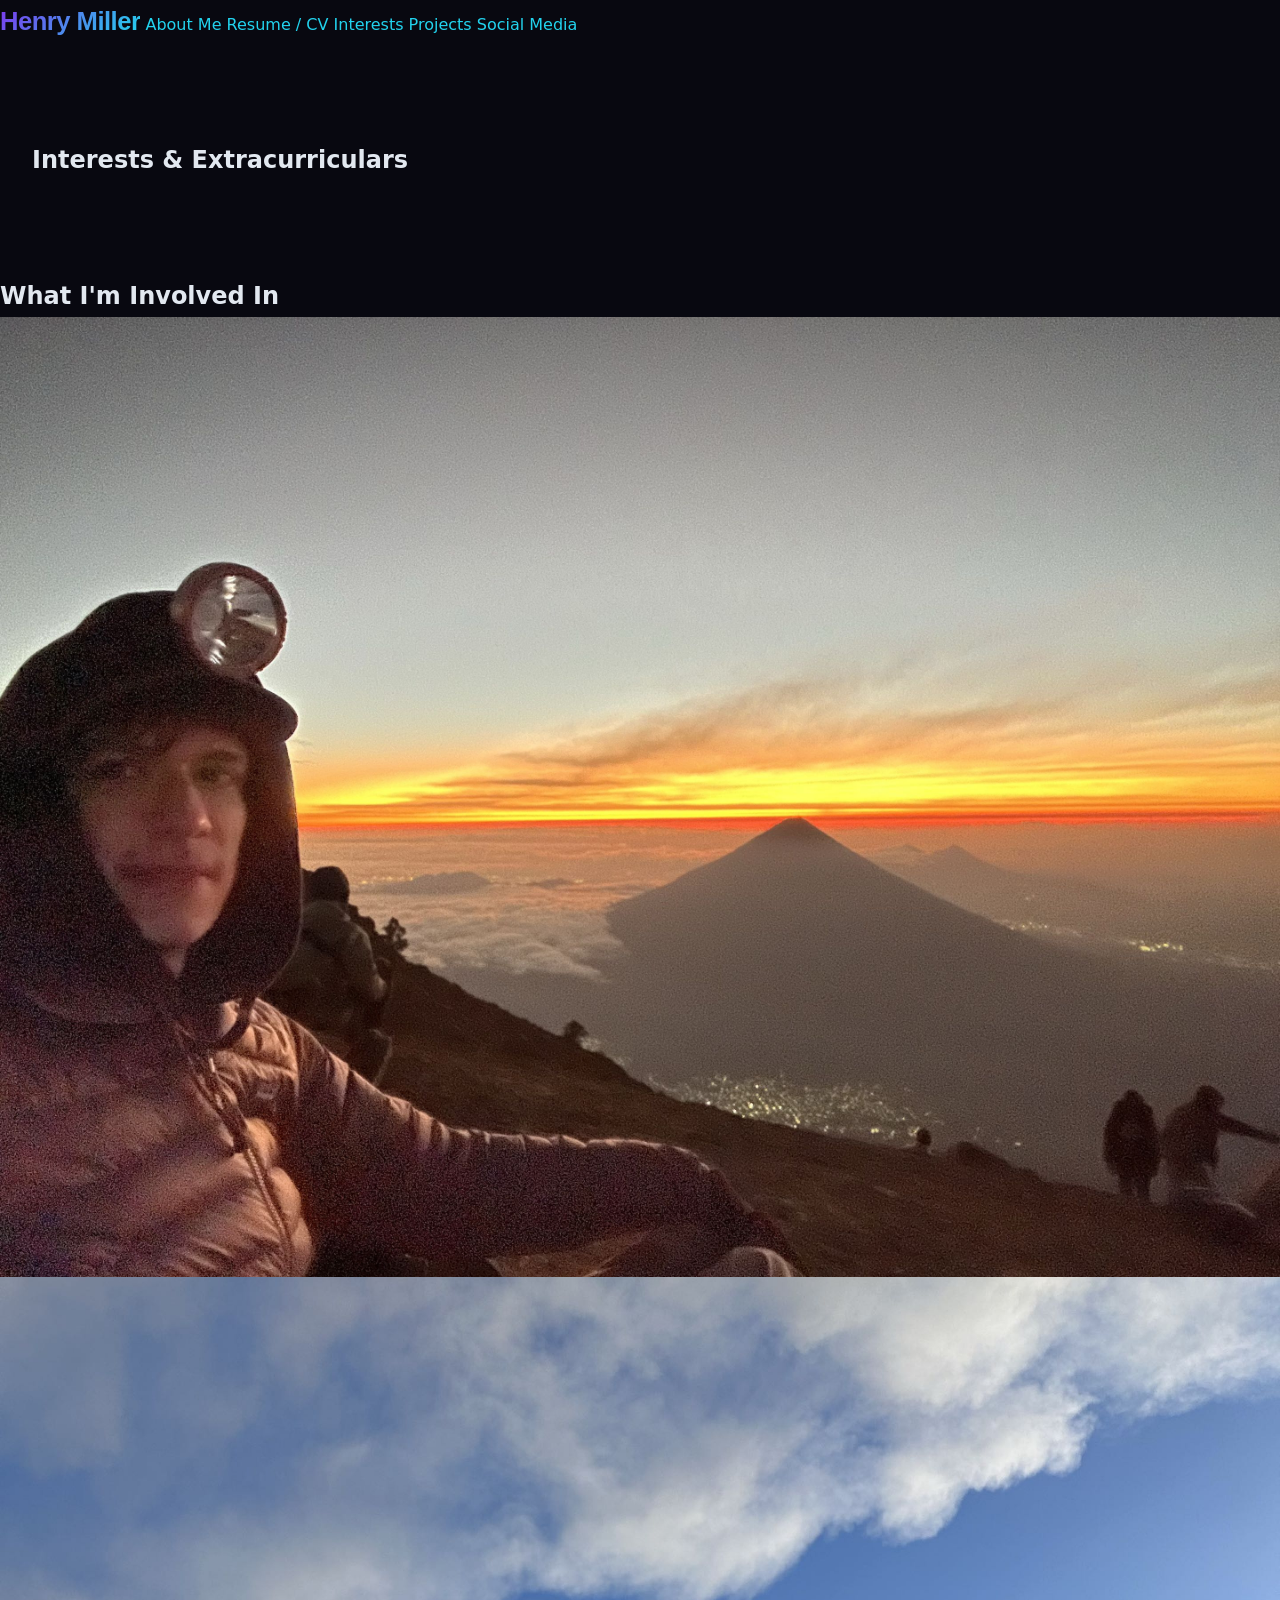
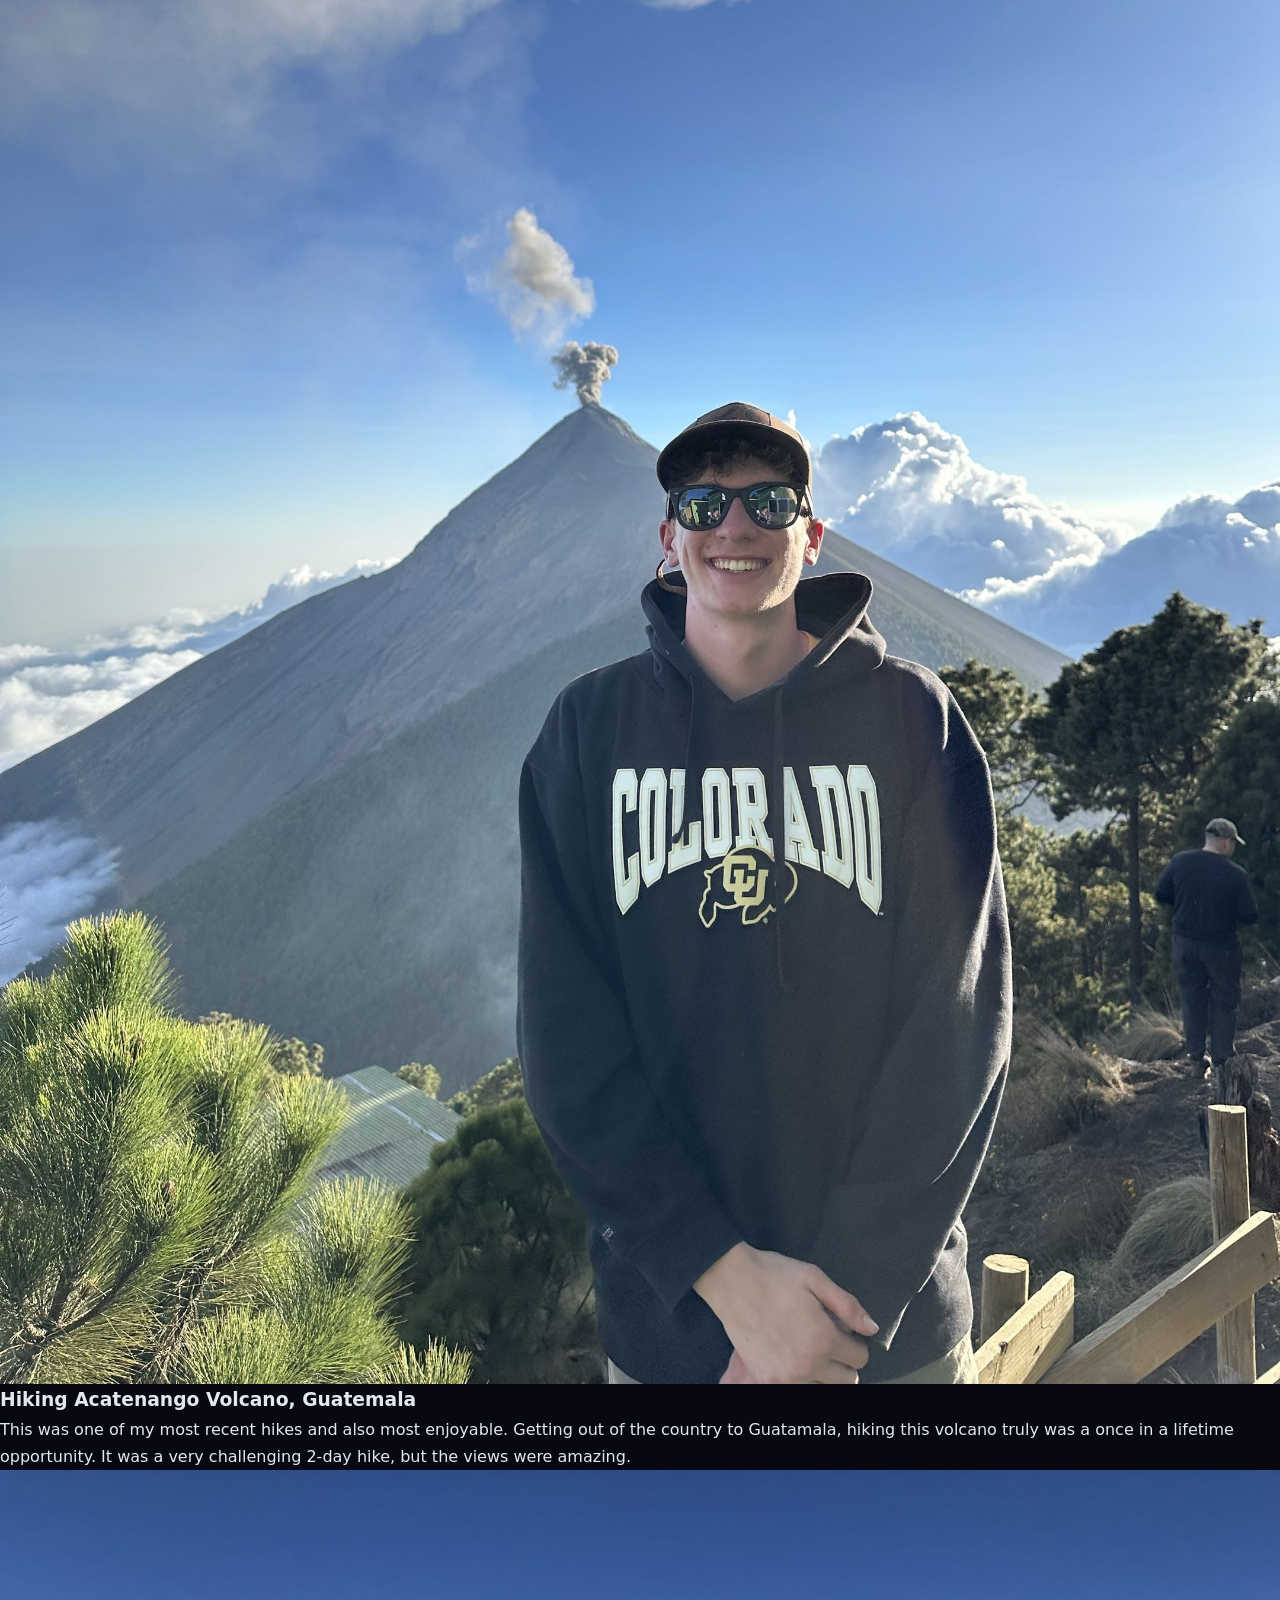
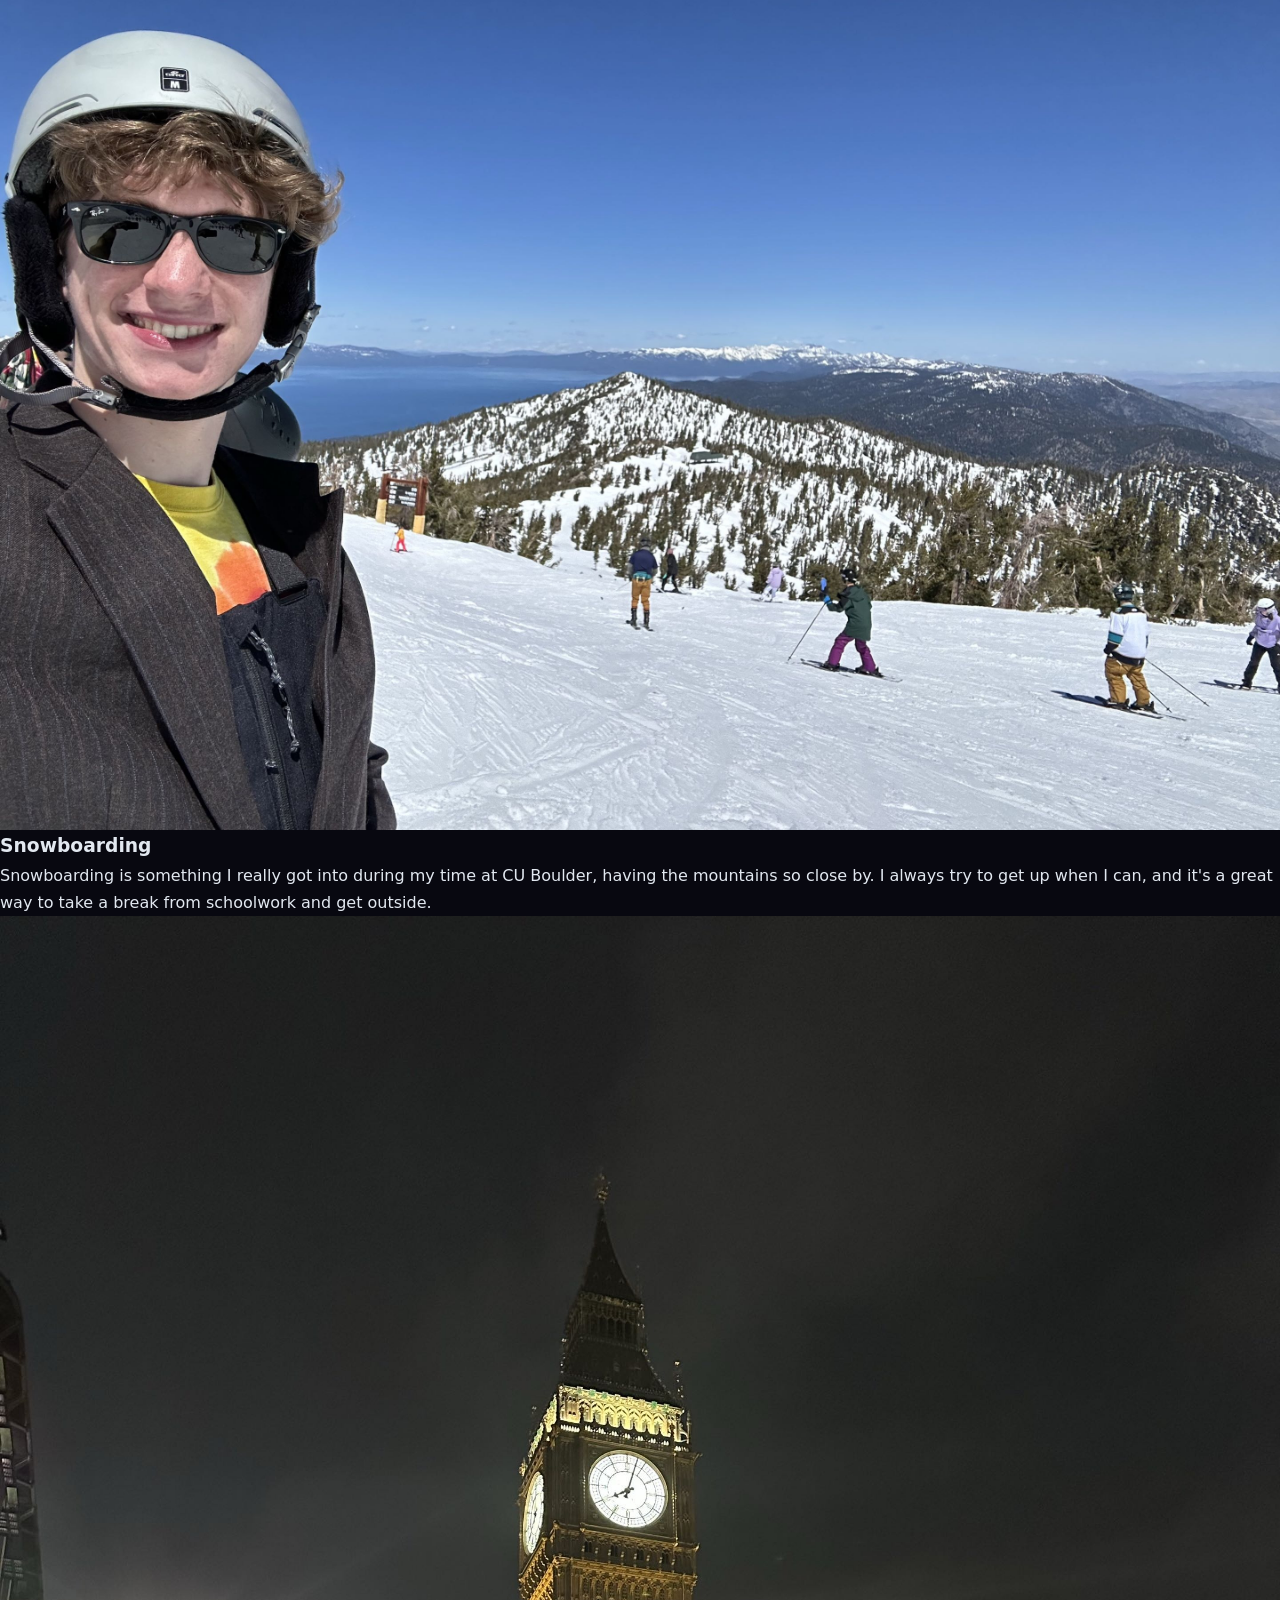
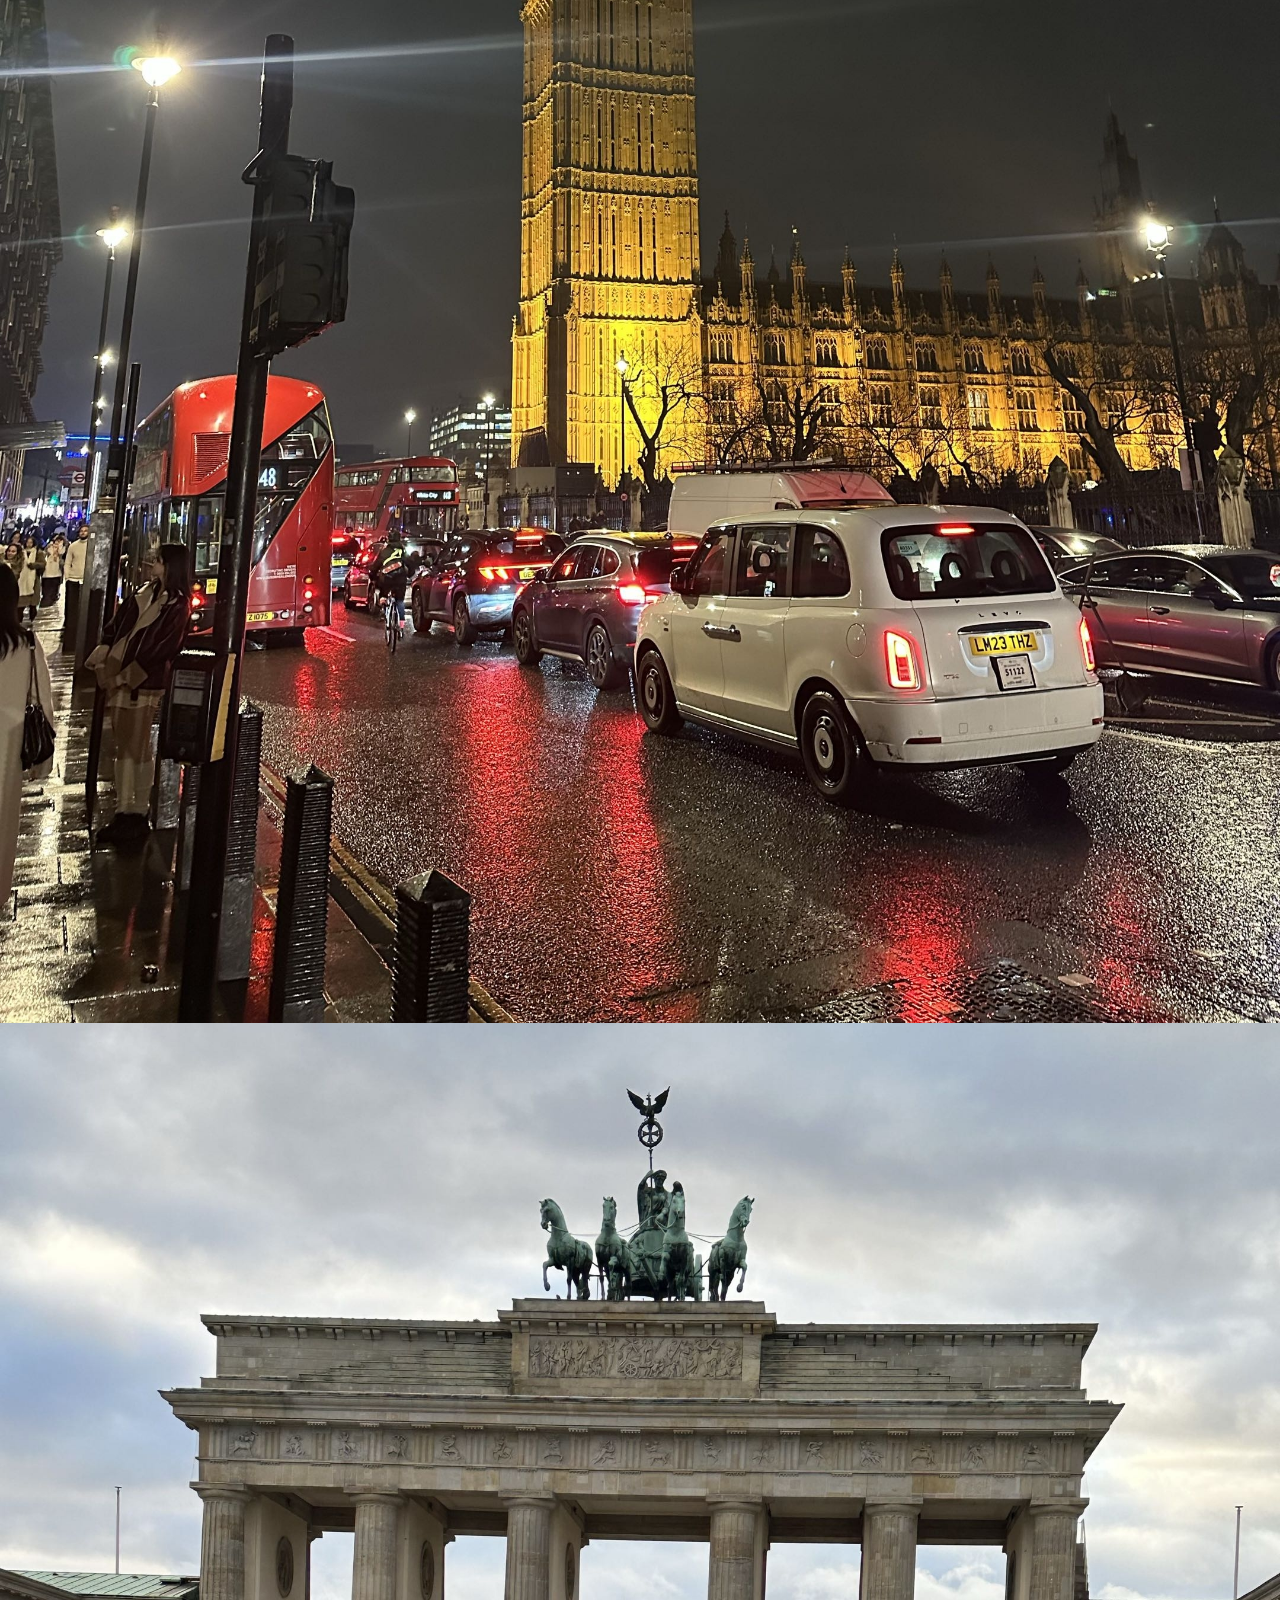
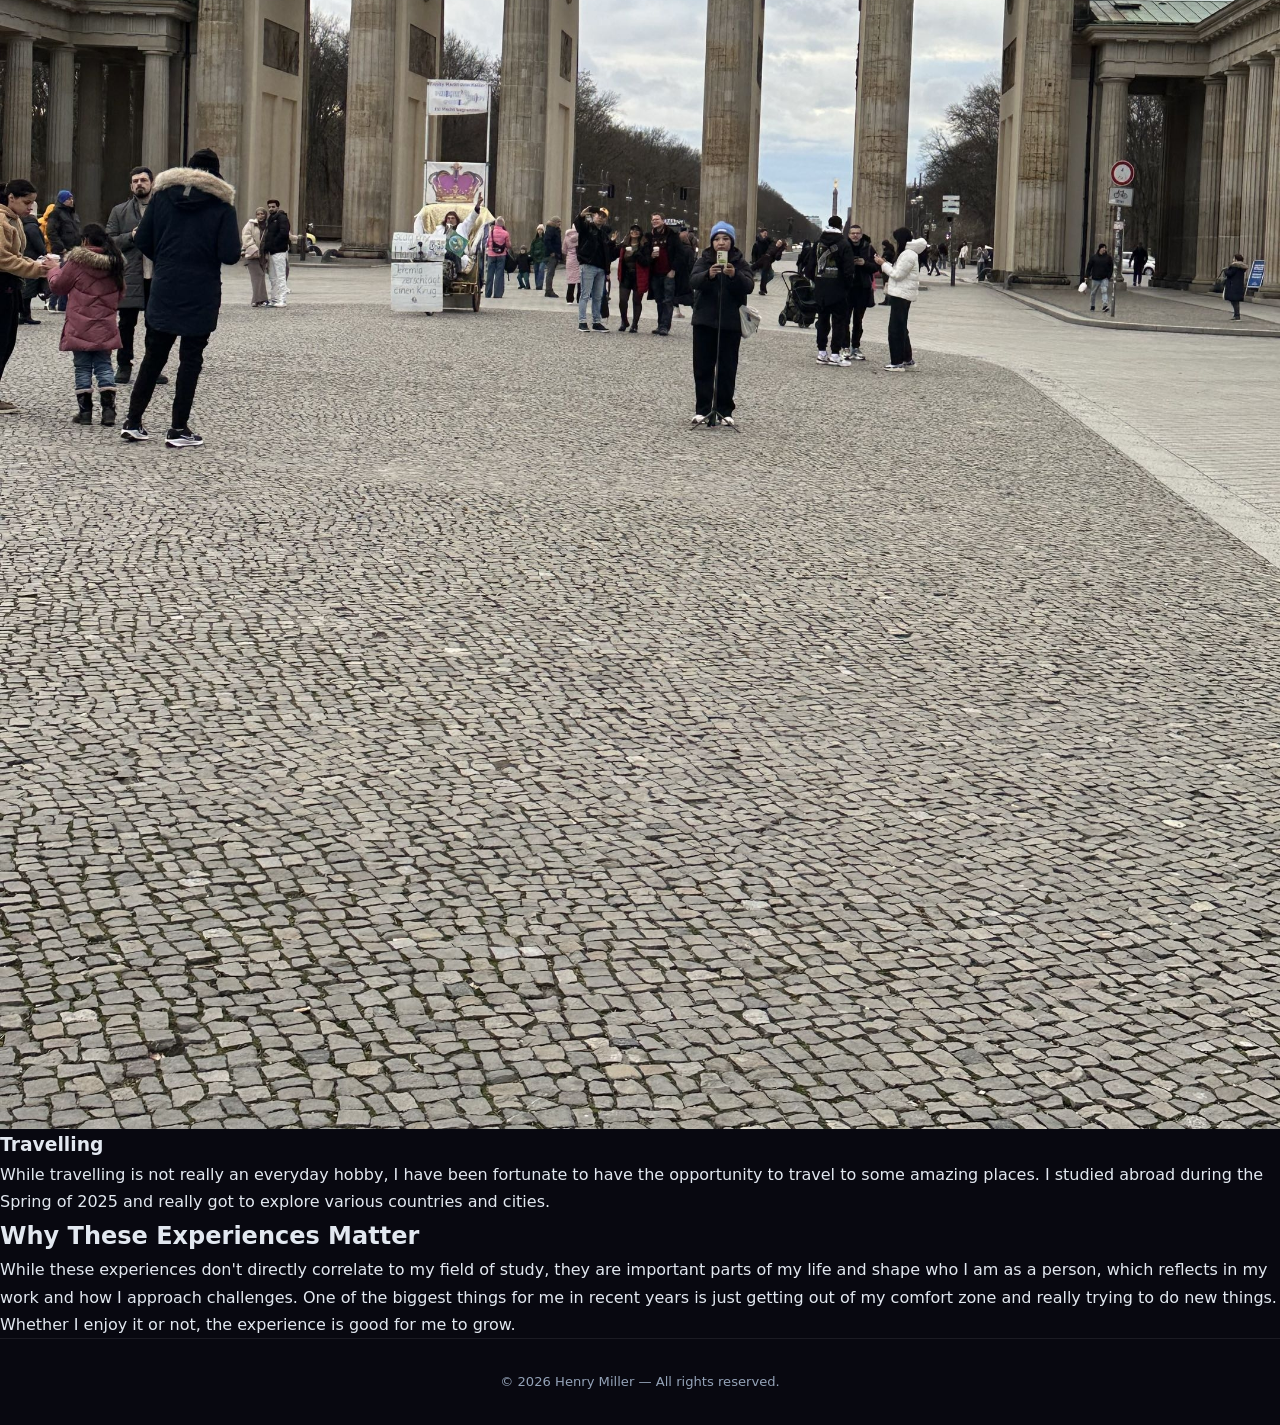
<file: interests.html>
<!DOCTYPE html>
<html lang="en">
<head>
  <meta charset="UTF-8" />
  <meta name="viewport" content="width=device-width, initial-scale=1.0" />
  <title>Interests &amp; Extracurriculars | My Portfolio</title>
  <link rel="stylesheet" href="css/style.css" />
</head>
<body>

  <!-- ===== Navigation ===== -->
  <nav>
    <span class="brand">Henry Miller</span>
    <a href="index.html">About Me</a>
    <a href="resume.html">Resume / CV</a>
    <a href="interests.html" class="active">Interests</a>
    <a href="projects.html">Projects</a>
    <a href="social.html">Social Media</a>
  </nav>

  <!-- ===== Hero ===== -->
  <section class="hero">
    <h1>Interests &amp; Extracurriculars</h1>
  </section>

  <!-- ===== Main Content ===== -->
  <main>

    <h2>What I'm Involved In</h2>

    <div class="highlight-grid">

      <!-- ===== Acatenango Story Card ===== -->
      <div class="story-card">
        <div class="sc-images">
          <img src="images/acatenango hike.jpg" alt="Hiking up Acatenango Volcano, Guatemala" />
          <img src="images/acatenango volcano.jpg" alt="View of the volcanic crater from the summit" />
        </div>
        <div class="sc-body">
          <h3>Hiking Acatenango Volcano, Guatemala</h3>
          <p>
            This was one of my most recent hikes and also most enjoyable. Getting out of the country to Guatamala, hiking this volcano truly was a once in a lifetime opportunity. It was a very challenging 2-day hike, but the views were amazing.
          </p>
        </div>
      </div>

      <!-- ===== Snowboarding ===== -->
      <div class="story-card story-card--single">
        <div class="sc-images">
          <img src="images/snowboarding.jpg" alt="Snowboarding" />
        </div>
        <div class="sc-body">
          <h3>Snowboarding</h3>
          <p>
            Snowboarding is something I really got into during my time at CU Boulder, having the mountains so close by. I always try to get up when I can, and it's a great way to take a break from schoolwork and get outside.
          </p>
        </div>
      </div>

      <!-- ===== Travelling ===== -->
      <div class="story-card">
        <div class="sc-images">
          <img src="images/big ben.jpg" alt="Big Ben, London" />
          <img src="images/brandenburg.jpg" alt="Brandenburg Gate, Berlin" />
        </div>
        <div class="sc-body">
          <h3>Travelling</h3>
          <p>
            While travelling is not really an everyday hobby, I have been fortunate to have the opportunity to travel to some amazing places. I studied abroad during the Spring of 2025 and really got to explore various countries and cities.
        </div>
      </div>

    </div>

    <!-- Extra context -->
    <h2>Why These Experiences Matter</h2>
    <div class="card">
      <p>
        While these experiences don't directly correlate to my field of study, they are important parts of my life and shape who I am as a person, which reflects in my work and how I approach challenges. One of the biggest things for me in recent years is just getting out of my comfort zone and really trying to do new things. Whether I enjoy it or not, the experience is good for me to grow.
      </p>
    </div>

  </main>

  <footer>
    <p>&copy; <span id="yr"></span> Henry Miller &mdash; All rights reserved.</p>
  </footer>
  <script>document.getElementById('yr').textContent = new Date().getFullYear();</script>
</body>
</html>
</file>
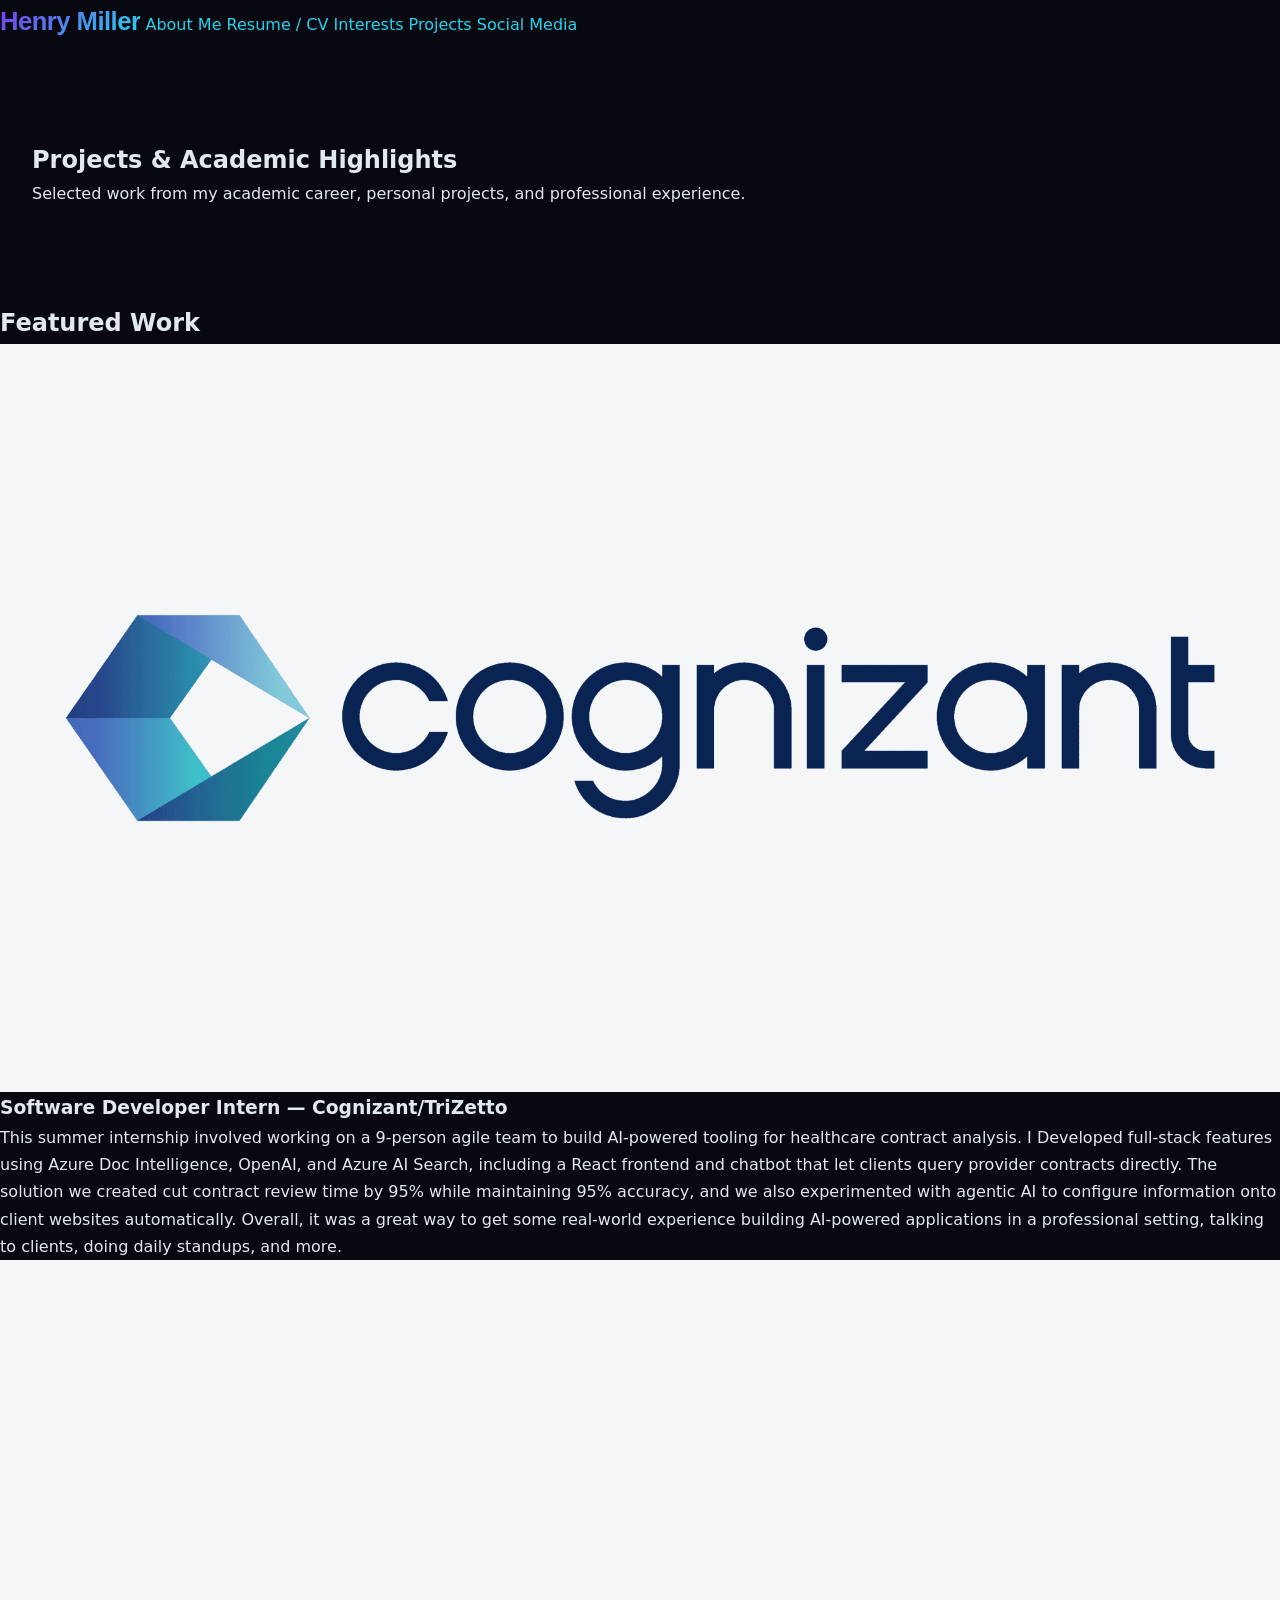
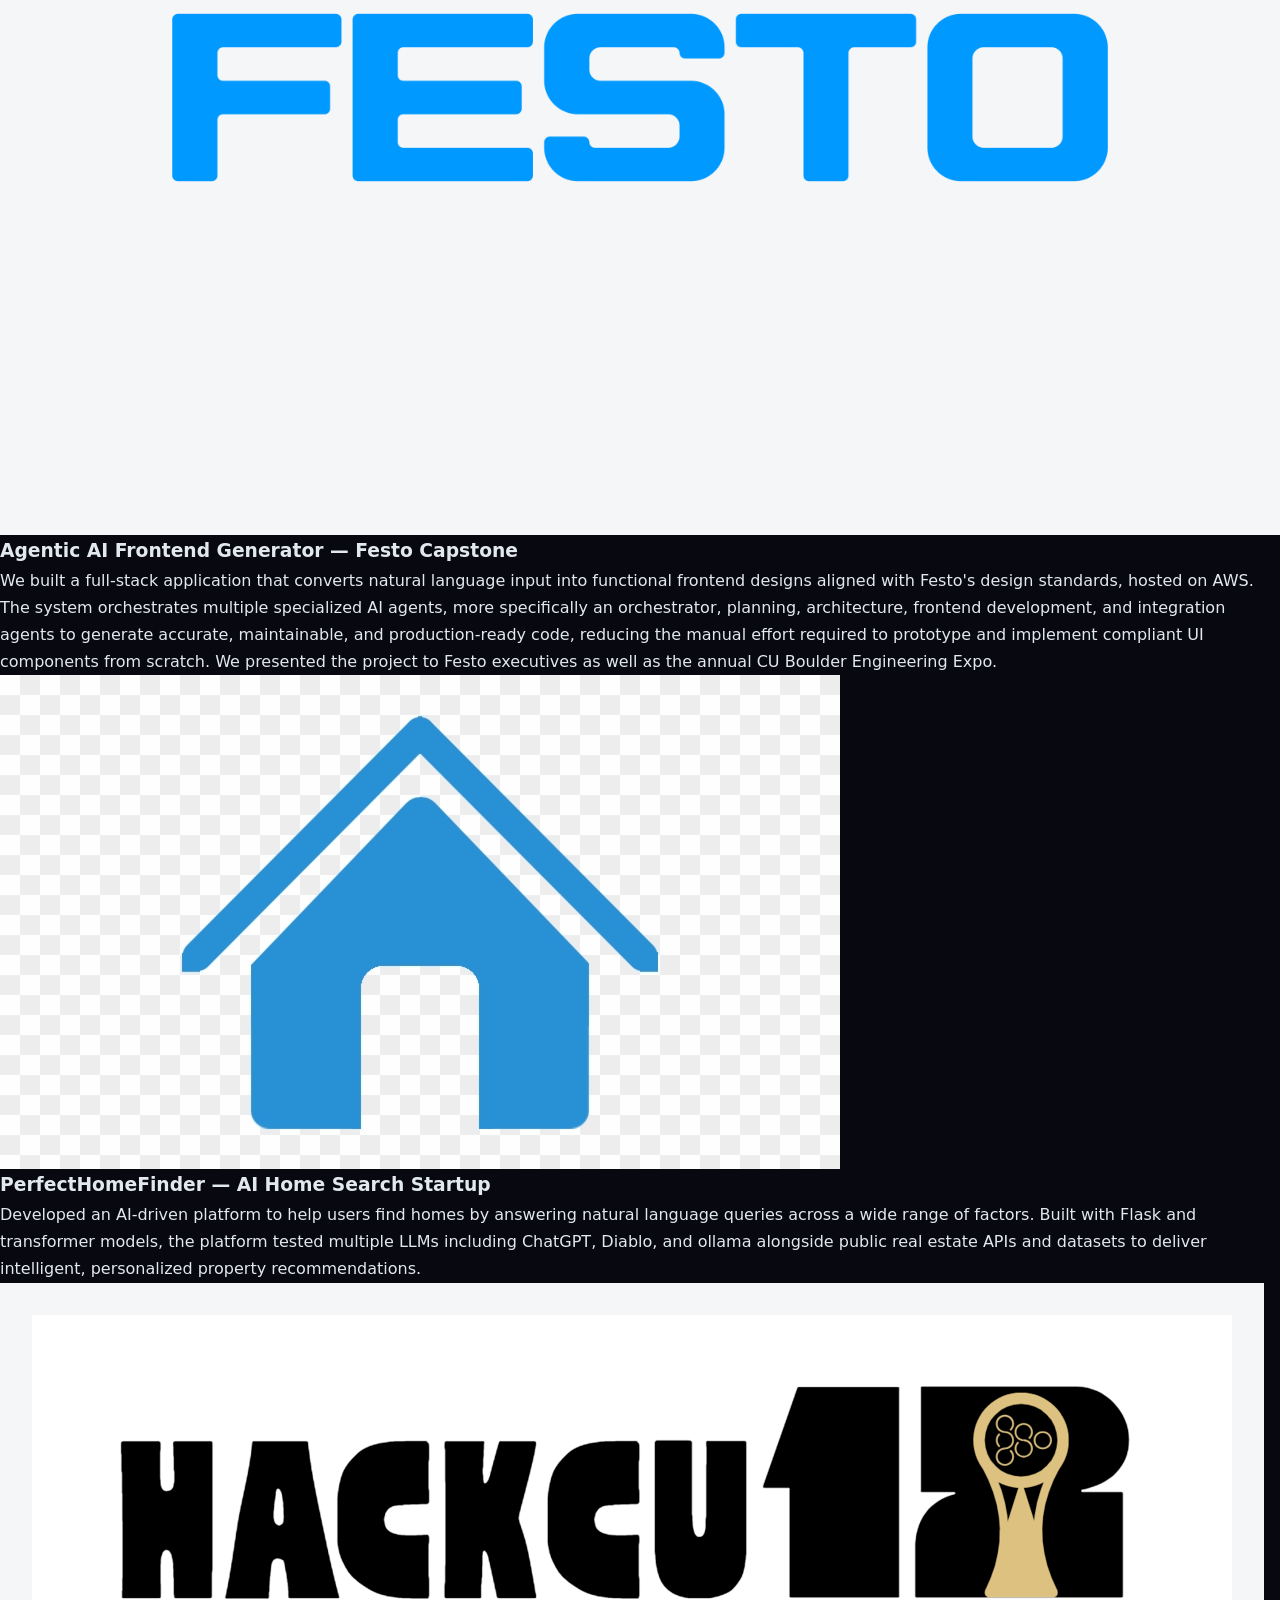
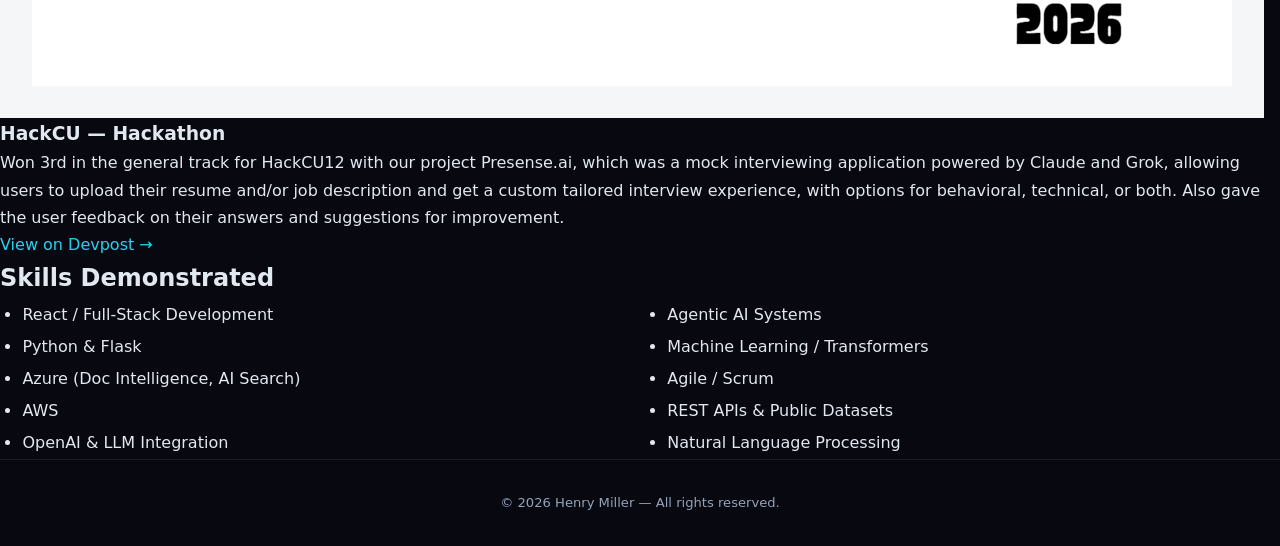
<file: projects.html>
<!DOCTYPE html>
<html lang="en">
<head>
  <meta charset="UTF-8" />
  <meta name="viewport" content="width=device-width, initial-scale=1.0" />
  <title>Projects &amp; Academic Highlights | My Portfolio</title>
  <link rel="stylesheet" href="css/style.css" />
</head>
<body>

  <!-- ===== Navigation ===== -->
  <nav>
    <span class="brand">Henry Miller</span>
    <a href="index.html">About Me</a>
    <a href="resume.html">Resume / CV</a>
    <a href="interests.html">Interests</a>
    <a href="projects.html" class="active">Projects</a>
    <a href="social.html">Social Media</a>
  </nav>

  <!-- ===== Hero ===== -->
  <section class="hero">
    <h1>Projects &amp; Academic Highlights</h1>
    <p>Selected work from my academic career, personal projects, and professional experience.</p>
  </section>

  <!-- ===== Main Content ===== -->
  <main>

    <h2>Featured Work</h2>

    <div class="highlight-grid">

      <!-- ===== Cognizant/TriZetto ===== -->
      <div class="highlight-card">
        <img src="images/cognizant-logo.png"
             alt="Cognizant logo"
             style="object-fit: contain; background: #f4f6f8; padding: 2rem;" />
        <div class="hc-body">
          <h3>Software Developer Intern &mdash; Cognizant/TriZetto</h3>
          <p>
            This summer internship involved working on a 9-person agile team to build AI-powered tooling for healthcare contract analysis.
            I Developed full-stack features using Azure Doc Intelligence, OpenAI, and Azure AI Search,
            including a React frontend and chatbot that let clients query provider contracts directly.
            The solution we created cut contract review time by 95% while maintaining 95% accuracy, and we also
            experimented with agentic AI to configure information onto client websites automatically. Overall, it was
            a great way to get some real-world experience building AI-powered applications in a professional setting, talking to clients, doing daily standups, and more.
          </p>
        </div>
      </div>

      <!-- ===== Festo Capstone ===== -->
      <div class="highlight-card">
        <img src="images/festo-logo.png"
             alt="Festo logo"
             style="object-fit: contain; background: #f4f6f8; padding: 2rem;" />
        <div class="hc-body">
          <h3>Agentic AI Frontend Generator &mdash; Festo Capstone</h3>
          <p>
            We built a full-stack application that converts natural language input into functional
            frontend designs aligned with Festo's design standards, hosted on AWS. The system
            orchestrates multiple specialized AI agents, more specifically an orchestrator, planning, architecture, frontend development, and integration agents
            to generate accurate, maintainable, and production-ready code, reducing the manual effort required to prototype and implement compliant UI components from scratch.
            We presented the project to Festo executives as well as the annual CU Boulder Engineering Expo. 
          </p>
        </div>
      </div>

      <!-- ===== PerfectHomeFinder ===== -->
      <div class="highlight-card">
        <img src="images/house.jpg"
             alt="PerfectHomeFinder house search platform" />
        <div class="hc-body">
          <h3>PerfectHomeFinder &mdash; AI Home Search Startup</h3>
          <p>
            Developed an AI-driven platform to help users find homes by answering natural language
            queries across a wide range of factors. Built with Flask and transformer models, the
            platform tested multiple LLMs including ChatGPT, Diablo, and ollama alongside public
            real estate APIs and datasets to deliver intelligent, personalized property recommendations.
          </p>
        </div>
      </div>

      <!-- ===== HackCU ===== -->
      <div class="highlight-card">
        <img src="images/hackcu-logo.png"
             alt="HackCU hackathon"
             style="object-fit: contain; background: #f4f6f8; padding: 2rem;" />
        <div class="hc-body">
          <h3>HackCU &mdash; Hackathon</h3>
          <p>
            Won 3rd in the general track for HackCU12 with our project Presense.ai, which was a mock interviewing application
            powered by Claude and Grok, allowing users to upload their resume and/or job description and get a custom tailored
            interview experience, with options for behavioral, technical, or both. Also gave the user feedback on their answers and suggestions
            for improvement.
          </p>
          <a href="https://devpost.com/software/presence-ai" target="_blank" rel="noopener">View on Devpost &rarr;</a>
        </div>
      </div>

    </div>

    <!-- Skills reinforced -->
    <h2>Skills Demonstrated</h2>
    <div class="card">
      <ul style="padding-left:1.4rem; line-height:2; columns:2; column-gap:2rem;">
        <li>React / Full-Stack Development</li>
        <li>Python &amp; Flask</li>
        <li>Azure (Doc Intelligence, AI Search)</li>
        <li>AWS</li>
        <li>OpenAI &amp; LLM Integration</li>
        <li>Agentic AI Systems</li>
        <li>Machine Learning / Transformers</li>
        <li>Agile / Scrum</li>
        <li>REST APIs &amp; Public Datasets</li>
        <li>Natural Language Processing</li>
      </ul>
    </div>

  </main>

  <footer>
    <p>&copy; <span id="yr"></span> Henry Miller &mdash; All rights reserved.</p>
  </footer>
  <script>document.getElementById('yr').textContent = new Date().getFullYear();</script>
</body>
</html>
</file>
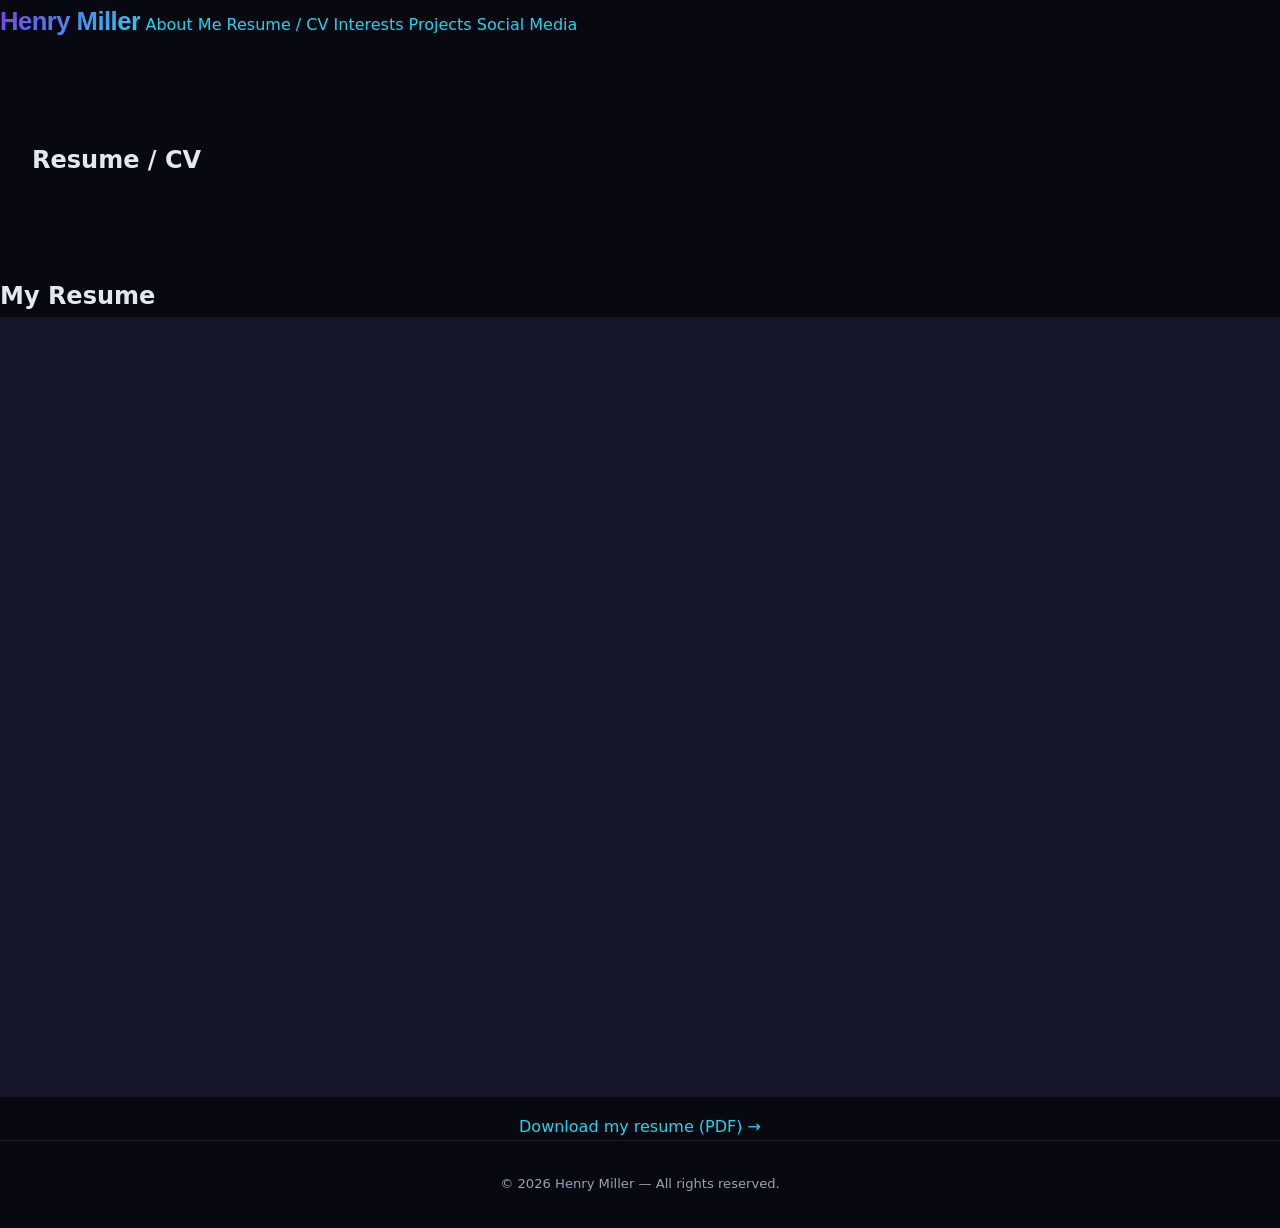
<file: resume.html>
<!DOCTYPE html>
<html lang="en">
<head>
  <meta charset="UTF-8" />
  <meta name="viewport" content="width=device-width, initial-scale=1.0" />
  <title>Resume / CV | My Portfolio</title>
  <link rel="stylesheet" href="css/style.css" />
</head>
<body>

  <!-- ===== Navigation ===== -->
  <nav>
    <span class="brand">Henry Miller</span>
    <a href="index.html">About Me</a>
    <a href="resume.html" class="active">Resume / CV</a>
    <a href="interests.html">Interests</a>
    <a href="projects.html">Projects</a>
    <a href="social.html">Social Media</a>
  </nav>

  <!-- ===== Hero ===== -->
  <section class="hero">
    <h1>Resume / CV</h1>
  </section>

  <!-- ===== Main Content ===== -->
  <main>

    <h2>My Resume</h2>

    <iframe
      class="resume-embed"
      src="images/Henry_Miller_Resume.pdf"
      title="Henry Miller Resume / CV PDF">
    </iframe>

    <!-- Fallback download link -->
    <p style="margin-top:1rem; text-align:center;">
      <a href="images/Henry_Miller_Resume.pdf" target="_blank" rel="noopener">Download my resume (PDF) &rarr;</a>
    </p>

  </main>

  <footer>
    <p>&copy; <span id="yr"></span> Henry Miller &mdash; All rights reserved.</p>
  </footer>
  <script>document.getElementById('yr').textContent = new Date().getFullYear();</script>
</body>
</html>
</file>
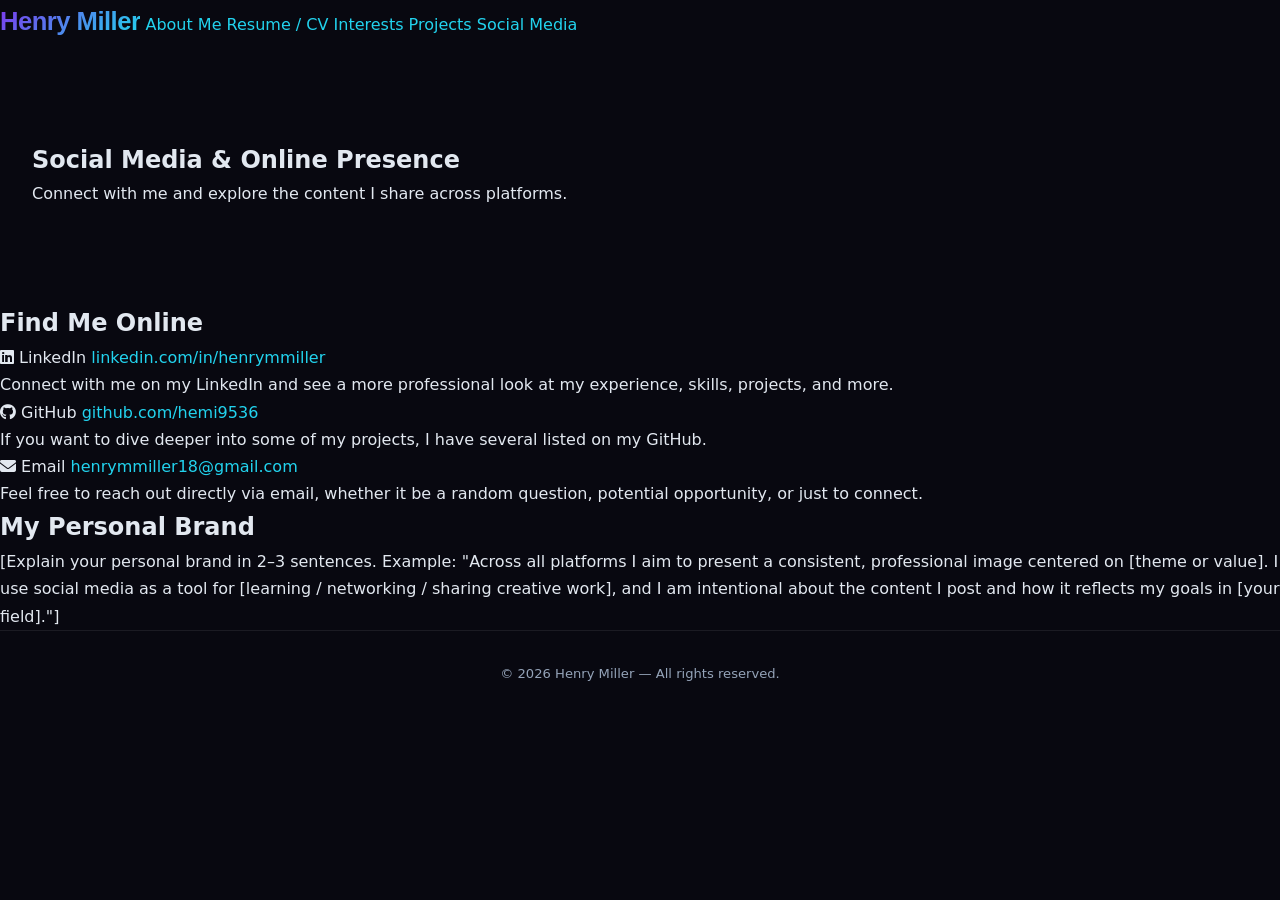
<file: social.html>
<!DOCTYPE html>
<html lang="en">
<head>
  <meta charset="UTF-8" />
  <meta name="viewport" content="width=device-width, initial-scale=1.0" />
  <title>Social Media | My Portfolio</title>
  <link rel="stylesheet" href="css/style.css" />
  <link rel="stylesheet" href="https://cdnjs.cloudflare.com/ajax/libs/font-awesome/6.5.0/css/all.min.css" />
</head>
<body>

  <!-- ===== Navigation ===== -->
  <nav>
    <span class="brand">Henry Miller</span>
    <a href="index.html">About Me</a>
    <a href="resume.html">Resume / CV</a>
    <a href="interests.html">Interests</a>
    <a href="projects.html">Projects</a>
    <a href="social.html" class="active">Social Media</a>
  </nav>

  <!-- ===== Hero ===== -->
  <section class="hero">
    <h1>Social Media &amp; Online Presence</h1>
    <p>Connect with me and explore the content I share across platforms.</p>
  </section>

  <!-- ===== Main Content ===== -->
  <main>

    <h2>Find Me Online</h2>

    <div class="social-grid">

      <!-- ===== LinkedIn (required) ===== -->
      <div class="social-card">
        <i class="fab fa-linkedin sc-icon"></i>
        <span class="sc-label">LinkedIn</span>
        <span class="sc-name">
          <a href="http://linkedin.com/in/henrymmiller/" target="_blank" rel="noopener">
            linkedin.com/in/henrymmiller
          </a>
        </span>
        <p>
          Connect with me on my LinkedIn and see a more professional look at my experience, skills, projects, and more. 
        </p>
      </div>

      <!-- ===== GitHub ===== -->
      <div class="social-card">
        <i class="fab fa-github sc-icon"></i>
        <span class="sc-label">GitHub</span>
        <span class="sc-name">
          <a href="http://github.com/hemi9536" target="_blank" rel="noopener">
            github.com/hemi9536
          </a>
        </span>
        <p>
          If you want to dive deeper into some of my projects, I have several listed on my GitHub.
        </p>
      </div>

      <!-- ===== Email ===== -->
      <div class="social-card">
        <i class="fas fa-envelope sc-icon"></i>
        <span class="sc-label">Email</span>
        <span class="sc-name">
          <a href="mailto:henrymmiller18@gmail.com">
            henrymmiller18@gmail.com
          </a>
        </span>
        <p>
          Feel free to reach out directly via email, whether it be a random question, potential opportunity, or just to connect.
        </p>
      </div>

      <!-- ===== Optional: Copy a block above to add more platforms ===== -->

    </div>

    <!-- Personal branding note -->
    <h2>My Personal Brand</h2>
    <div class="card">
      <p>
        [Explain your personal brand in 2–3 sentences. Example: "Across all platforms I aim to
        present a consistent, professional image centered on [theme or value]. I use social media
        as a tool for [learning / networking / sharing creative work], and I am intentional about
        the content I post and how it reflects my goals in [your field]."]
      </p>
    </div>

  </main>

  <footer>
    <p>&copy; <span id="yr"></span> Henry Miller &mdash; All rights reserved.</p>
  </footer>
  <script>document.getElementById('yr').textContent = new Date().getFullYear();</script>
</body>
</html>
</file>
<file: css/style.css>
/* ============================================================
   Henry Miller Portfolio — Redesign
   ============================================================ */

*, *::before, *::after {
  box-sizing: border-box;
  margin: 0;
  padding: 0;
}

:root {
  --bg:      #080810;
  --bg2:     #0e0e1c;
  --bg3:     #16162a;
  --purple:  #7c3aed;
  --cyan:    #22d3ee;
  --green:   #34d399;
  --pink:    #f472b6;
  --text:    #e2e8f0;
  --muted:   #94a3b8;
  --border:  rgba(255, 255, 255, 0.08);
  --card-bg: rgba(255, 255, 255, 0.04);
  --radius:  14px;
  --nav-h:   64px;
}

html {
  scroll-behavior: smooth;
}

body {
  font-family: 'DM Sans', system-ui, sans-serif;
  background: var(--bg);
  color: var(--text);
  line-height: 1.7;
  overflow-x: hidden;
}

a {
  color: var(--cyan);
  text-decoration: none;
}
a:hover { text-decoration: underline; }

img {
  max-width: 100%;
  display: block;
}


/* ============================
   NAV
   ============================ */

#navbar {
  position: fixed;
  top: 0;
  left: 0;
  right: 0;
  z-index: 200;
  height: var(--nav-h);
  display: flex;
  align-items: center;
  justify-content: space-between;
  padding: 0 2.5rem;
  transition: background 0.3s, backdrop-filter 0.3s, box-shadow 0.3s;
}

#navbar.scrolled {
  background: rgba(8, 8, 16, 0.85);
  backdrop-filter: blur(20px);
  -webkit-backdrop-filter: blur(20px);
  box-shadow: 0 1px 0 var(--border);
}

.brand {
  font-family: 'Space Grotesk', sans-serif;
  font-size: 1.6rem;
  font-weight: 700;
  background: linear-gradient(135deg, var(--purple), var(--cyan));
  -webkit-background-clip: text;
  -webkit-text-fill-color: transparent;
  background-clip: text;
  cursor: default;
  letter-spacing: -0.02em;
}

.nav-links {
  display: flex;
  gap: 0.2rem;
}

.nav-links a {
  color: var(--muted);
  font-size: 0.88rem;
  font-weight: 500;
  padding: 0.4rem 0.9rem;
  border-radius: 999px;
  transition: color 0.2s, background 0.2s;
  -webkit-text-fill-color: var(--muted);
}

.nav-links a:hover,
.nav-links a.active {
  color: var(--text);
  -webkit-text-fill-color: var(--text);
  background: rgba(255, 255, 255, 0.08);
  text-decoration: none;
}

.nav-links a.active {
  color: var(--cyan);
  -webkit-text-fill-color: var(--cyan);
}

.nav-toggle {
  display: none;
  background: none;
  border: 1px solid var(--border);
  color: var(--text);
  font-size: 1.1rem;
  cursor: pointer;
  padding: 0.4rem 0.7rem;
  border-radius: 8px;
  transition: background 0.2s;
}
.nav-toggle:hover { background: var(--card-bg); }


/* ============================
   HERO
   ============================ */

#hero {
  min-height: 100vh;
  display: flex;
  flex-direction: column;
  align-items: center;
  justify-content: center;
  text-align: center;
  position: relative;
  overflow: hidden;
  padding: var(--nav-h) 2rem 5rem;
}

/* subtle dot grid */
#hero::before {
  content: '';
  position: absolute;
  inset: 0;
  background-image: radial-gradient(rgba(255,255,255,0.055) 1px, transparent 1px);
  background-size: 32px 32px;
  pointer-events: none;
}

.hero-bg {
  position: absolute;
  inset: 0;
  pointer-events: none;
  overflow: hidden;
}

.blob {
  position: absolute;
  border-radius: 50%;
  filter: blur(90px);
  opacity: 0.2;
  animation: blobFloat 10s ease-in-out infinite;
}

.blob-1 {
  width: 560px;
  height: 560px;
  background: var(--purple);
  top: -160px;
  left: -160px;
  animation-delay: 0s;
}

.blob-2 {
  width: 420px;
  height: 420px;
  background: var(--cyan);
  bottom: -80px;
  right: -100px;
  animation-delay: -4s;
}

.blob-3 {
  width: 300px;
  height: 300px;
  background: var(--pink);
  top: 40%;
  left: 55%;
  animation-delay: -7s;
  opacity: 0.12;
}

@keyframes blobFloat {
  0%,  100% { transform: translate(0, 0) scale(1); }
  33%        { transform: translate(30px, -25px) scale(1.06); }
  66%        { transform: translate(-20px, 18px) scale(0.96); }
}

.hero-content {
  position: relative;
  z-index: 1;
  max-width: 820px;
  animation: heroFadeUp 0.9s cubic-bezier(0.16, 1, 0.3, 1) both;
}

@keyframes heroFadeUp {
  from { opacity: 0; transform: translateY(40px); }
  to   { opacity: 1; transform: translateY(0); }
}

.hero-tag {
  font-family: 'Space Grotesk', sans-serif;
  font-size: 1.1rem;
  color: var(--cyan);
  margin-bottom: 0.4rem;
  letter-spacing: 0.04em;
  -webkit-text-fill-color: var(--cyan);
}

.hero-name {
  font-family: 'Space Grotesk', sans-serif;
  font-size: clamp(3.2rem, 9vw, 7.5rem);
  font-weight: 700;
  line-height: 1.0;
  letter-spacing: -0.03em;
  padding-bottom: 0.15em;
  background: linear-gradient(135deg, #ffffff 20%, var(--purple) 55%, var(--cyan) 90%);
  -webkit-background-clip: text;
  -webkit-text-fill-color: transparent;
  background-clip: text;
  margin-bottom: 1.5rem;
}

.hero-sub {
  font-size: 1.15rem;
  color: var(--muted);
  margin-bottom: 2.5rem;
  -webkit-text-fill-color: var(--muted);
}

.hero-at {
  color: var(--border);
  -webkit-text-fill-color: rgba(255,255,255,0.15);
}

.hero-cta {
  display: flex;
  gap: 1rem;
  justify-content: center;
  flex-wrap: wrap;
}

.btn {
  display: inline-block;
  padding: 0.78rem 1.85rem;
  border-radius: 999px;
  font-size: 0.95rem;
  font-weight: 600;
  font-family: 'Space Grotesk', sans-serif;
  transition: all 0.22s;
  cursor: pointer;
  -webkit-text-fill-color: initial;
}

.btn-primary {
  background: linear-gradient(135deg, var(--purple), var(--cyan));
  color: #fff;
  -webkit-text-fill-color: #fff;
}
.btn-primary:hover {
  opacity: 0.85;
  transform: translateY(-2px);
  text-decoration: none;
  box-shadow: 0 6px 24px rgba(124, 58, 237, 0.4);
}

.btn-ghost {
  border: 1px solid var(--border);
  color: var(--muted);
  background: var(--card-bg);
  -webkit-text-fill-color: var(--muted);
}
.btn-ghost:hover {
  border-color: var(--cyan);
  color: var(--cyan);
  -webkit-text-fill-color: var(--cyan);
  transform: translateY(-2px);
  text-decoration: none;
}

.scroll-hint {
  position: absolute;
  bottom: 2rem;
  left: 50%;
  transform: translateX(-50%);
  color: var(--muted);
  font-size: 0.82rem;
  -webkit-text-fill-color: var(--muted);
  z-index: 1;
  animation: scrollBounce 2.2s ease-in-out infinite;
}
.scroll-hint:hover { text-decoration: none; }

@keyframes scrollBounce {
  0%, 100% { transform: translateX(-50%) translateY(0); opacity: 0.6; }
  50%       { transform: translateX(-50%) translateY(7px); opacity: 1; }
}


/* ============================
   SECTION BASE
   ============================ */

section:not(#hero) {
  padding: 6rem 2rem;
}

#resume, #contact {
  background: var(--bg2);
}

.section-inner {
  max-width: 1100px;
  margin: 0 auto;
}

.section-label {
  font-family: 'Space Grotesk', sans-serif;
  font-size: 0.72rem;
  font-weight: 700;
  text-transform: uppercase;
  letter-spacing: 0.18em;
  color: var(--cyan);
  -webkit-text-fill-color: var(--cyan);
  margin-bottom: 0.5rem;
}

.section-heading {
  font-family: 'Space Grotesk', sans-serif;
  font-size: clamp(2rem, 4vw, 3rem);
  font-weight: 700;
  color: var(--text);
  letter-spacing: -0.02em;
  margin-bottom: 2.5rem;
}


/* ============================
   SCROLL ANIMATIONS
   ============================ */

.animate {
  opacity: 0;
  transform: translateY(30px);
  transition: opacity 0.7s cubic-bezier(0.16, 1, 0.3, 1),
              transform 0.7s cubic-bezier(0.16, 1, 0.3, 1);
}
.animate.visible {
  opacity: 1;
  transform: translateY(0);
}


/* ============================
   ABOUT
   ============================ */

.about-grid {
  display: grid;
  grid-template-columns: 1fr 320px;
  gap: 3.5rem;
  align-items: start;
}

.about-text p {
  color: var(--muted);
  font-size: 1.05rem;
  margin-bottom: 1rem;
}
.about-text p:last-child { margin-bottom: 0; }

.about-sidebar { display: flex; flex-direction: column; gap: 1.5rem; }

.about-photos {
  position: relative;
  height: 270px;
}

.about-photo {
  width: 175px;
  height: 215px;
  object-fit: cover;
  border-radius: var(--radius);
  border: 2px solid var(--border);
  position: absolute;
  transition: transform 0.3s;
}
.about-photo:first-child {
  top: 0; left: 0; z-index: 2;
}
.about-photo--back {
  top: 45px; left: 110px; z-index: 1;
  filter: brightness(0.75) saturate(0.8);
}
.about-photos:hover .about-photo:first-child { transform: rotate(-2deg) scale(1.02); }
.about-photos:hover .about-photo--back       { transform: rotate(2deg) scale(1.02); }

.quick-facts {
  background: var(--card-bg);
  border: 1px solid var(--border);
  border-radius: var(--radius);
  padding: 1.25rem 1.4rem;
}

.quick-facts h3 {
  font-family: 'Space Grotesk', sans-serif;
  font-size: 0.72rem;
  text-transform: uppercase;
  letter-spacing: 0.14em;
  color: var(--muted);
  margin-bottom: 0.8rem;
}

.quick-facts ul { list-style: none; }

.quick-facts li {
  display: flex;
  align-items: center;
  gap: 0.65rem;
  font-size: 0.93rem;
  color: var(--text);
  padding: 0.38rem 0;
  border-bottom: 1px solid var(--border);
}
.quick-facts li:last-child { border-bottom: none; }
.quick-facts a { color: var(--cyan); font-size: 0.88rem; }

.fact-icon { font-size: 1rem; flex-shrink: 0; }


/* ============================
   RESUME
   ============================ */

.resume-wrap {
  border: 1px solid var(--border);
  border-radius: var(--radius);
  overflow: hidden;
}

.resume-embed {
  width: 100%;
  height: 780px;
  border: none;
  display: block;
  background: var(--bg3);
}

.resume-dl {
  text-align: center;
  padding: 1rem;
  background: var(--card-bg);
  border-top: 1px solid var(--border);
  font-size: 0.93rem;
  margin: 0;
}


/* ============================
   PROJECTS
   ============================ */

.projects-grid {
  display: grid;
  grid-template-columns: repeat(auto-fill, minmax(460px, 1fr));
  gap: 1.5rem;
  margin-bottom: 3rem;
}

.project-card {
  background: var(--card-bg);
  border: 1px solid var(--border);
  border-radius: var(--radius);
  overflow: hidden;
  display: flex;
  flex-direction: column;
  transition: border-color 0.25s, transform 0.25s, box-shadow 0.25s;
}

.project-card:hover {
  border-color: rgba(124, 58, 237, 0.45);
  transform: translateY(-5px);
  box-shadow: 0 12px 40px rgba(124, 58, 237, 0.14);
}

.project-img-wrap {
  height: 210px;
  overflow: hidden;
  flex-shrink: 0;
}

.project-img {
  width: 100%;
  height: 100%;
  object-fit: cover;
}

.project-img--logo {
  object-fit: contain;
  background: var(--bg3);
  padding: 2rem;
}

.project-body {
  padding: 1.5rem;
  flex: 1;
  display: flex;
  flex-direction: column;
  gap: 0.7rem;
}

.project-body h3 {
  font-family: 'Space Grotesk', sans-serif;
  font-size: 1.05rem;
  font-weight: 600;
  color: var(--text);
  line-height: 1.35;
}

.project-body p {
  font-size: 0.94rem;
  color: var(--muted);
  line-height: 1.7;
  margin: 0;
}

.project-link {
  font-size: 0.88rem;
  font-weight: 600;
  color: var(--cyan);
  margin-top: auto;
  padding-top: 0.4rem;
  -webkit-text-fill-color: var(--cyan);
}
.project-link:hover { text-decoration: underline; }

.skills-section h3 {
  font-family: 'Space Grotesk', sans-serif;
  font-size: 0.72rem;
  text-transform: uppercase;
  letter-spacing: 0.14em;
  color: var(--muted);
  margin-bottom: 1rem;
}

.skill-tags {
  display: flex;
  flex-wrap: wrap;
  gap: 0.55rem;
}

.tag {
  border-radius: 999px;
  padding: 0.32rem 1rem;
  font-size: 0.86rem;
  font-weight: 500;
  border: 1px solid;
  transition: transform 0.2s, box-shadow 0.2s;
}
.tag:hover {
  transform: translateY(-2px);
  box-shadow: 0 4px 12px rgba(0,0,0,0.3);
}

.tag-purple {
  color: #c4b5fd;
  border-color: rgba(124, 58, 237, 0.35);
  background: rgba(124, 58, 237, 0.1);
}
.tag-cyan {
  color: #a5f3fc;
  border-color: rgba(34, 211, 238, 0.35);
  background: rgba(34, 211, 238, 0.08);
}
.tag-green {
  color: #a7f3d0;
  border-color: rgba(52, 211, 153, 0.35);
  background: rgba(52, 211, 153, 0.08);
}


/* ============================
   INTERESTS
   ============================ */

.interests-grid {
  display: flex;
  flex-direction: column;
  gap: 1.5rem;
  margin-bottom: 2rem;
}

.interest-card {
  background: var(--card-bg);
  border: 1px solid var(--border);
  border-radius: var(--radius);
  overflow: hidden;
  transition: border-color 0.25s, transform 0.25s;
}
.interest-card:hover {
  border-color: rgba(34, 211, 238, 0.35);
  transform: translateY(-3px);
}

.interest-images {
  height: 340px;
  overflow: hidden;
}
.interest-images img {
  width: 100%;
  height: 100%;
  object-fit: cover;
  transition: transform 0.5s ease;
}
.interest-card:hover .interest-images img { transform: scale(1.03); }

.interest-images--double {
  display: flex;
}
.interest-images--double img {
  flex: 1 1 50%;
  width: 50%;
}

.interest-body {
  padding: 1.5rem 1.75rem;
}

.interest-body h3 {
  font-family: 'Space Grotesk', sans-serif;
  font-size: 1.2rem;
  font-weight: 600;
  color: var(--text);
  margin-bottom: 0.5rem;
}

.interest-body p {
  color: var(--muted);
  font-size: 1rem;
  margin: 0;
}

.interests-note {
  background: var(--card-bg);
  border: 1px solid var(--border);
  border-left: 3px solid var(--purple);
  border-radius: var(--radius);
  padding: 1.3rem 1.6rem;
}
.interests-note p {
  color: var(--muted);
  font-size: 1rem;
  margin: 0;
}


/* ============================
   CONTACT
   ============================ */

.contact-intro {
  color: var(--muted);
  font-size: 1.05rem;
  margin-bottom: 2rem;
  margin-top: -1rem;
}

.contact-grid {
  display: grid;
  grid-template-columns: repeat(auto-fill, minmax(280px, 1fr));
  gap: 1.25rem;
}

.contact-card {
  background: var(--card-bg);
  border: 1px solid var(--border);
  border-radius: var(--radius);
  padding: 1.5rem;
  display: flex;
  gap: 1.25rem;
  align-items: flex-start;
  transition: border-color 0.25s, transform 0.25s, box-shadow 0.25s;
  color: var(--text);
  -webkit-text-fill-color: initial;
}
.contact-card:hover {
  border-color: var(--cyan);
  transform: translateY(-4px);
  box-shadow: 0 8px 30px rgba(34, 211, 238, 0.1);
  text-decoration: none;
}

.contact-icon {
  font-size: 1.7rem;
  color: var(--cyan);
  flex-shrink: 0;
  margin-top: 0.15rem;
  -webkit-text-fill-color: var(--cyan);
}

.contact-label {
  display: block;
  font-size: 0.7rem;
  font-weight: 700;
  text-transform: uppercase;
  letter-spacing: 0.12em;
  color: var(--muted);
  -webkit-text-fill-color: var(--muted);
  margin-bottom: 0.2rem;
}

.contact-handle {
  display: block;
  font-weight: 600;
  font-size: 0.93rem;
  color: var(--text);
  -webkit-text-fill-color: var(--text);
  margin-bottom: 0.45rem;
}

.contact-card p {
  font-size: 0.88rem;
  color: var(--muted);
  -webkit-text-fill-color: var(--muted);
  margin: 0;
}


/* ============================
   FOOTER
   ============================ */

footer {
  background: var(--bg);
  border-top: 1px solid var(--border);
  text-align: center;
  padding: 2rem;
  color: var(--muted);
  font-size: 0.82rem;
}


/* ============================
   RESPONSIVE
   ============================ */

@media (max-width: 860px) {
  .about-grid {
    grid-template-columns: 1fr;
  }
  .about-photos {
    height: auto;
    display: flex;
    gap: 1rem;
    position: static;
    margin-bottom: 0;
  }
  .about-photo {
    position: static;
    width: 140px;
    height: 170px;
    flex-shrink: 0;
    filter: none;
  }
  .projects-grid {
    grid-template-columns: 1fr;
  }
}

@media (max-width: 640px) {
  #navbar { padding: 0 1.25rem; }

  .nav-links {
    display: none;
    position: fixed;
    top: var(--nav-h);
    left: 0;
    right: 0;
    background: rgba(8, 8, 16, 0.97);
    backdrop-filter: blur(20px);
    flex-direction: column;
    padding: 1rem 1.25rem;
    gap: 0.2rem;
    border-bottom: 1px solid var(--border);
  }
  .nav-links.open { display: flex; }
  .nav-links a { border-radius: 8px; -webkit-text-fill-color: var(--muted); }
  .nav-toggle { display: block; }

  .hero-cta { flex-direction: column; align-items: center; }
  .interest-images { height: 220px; }
  section:not(#hero) { padding: 4rem 1.25rem; }
}
</file>
